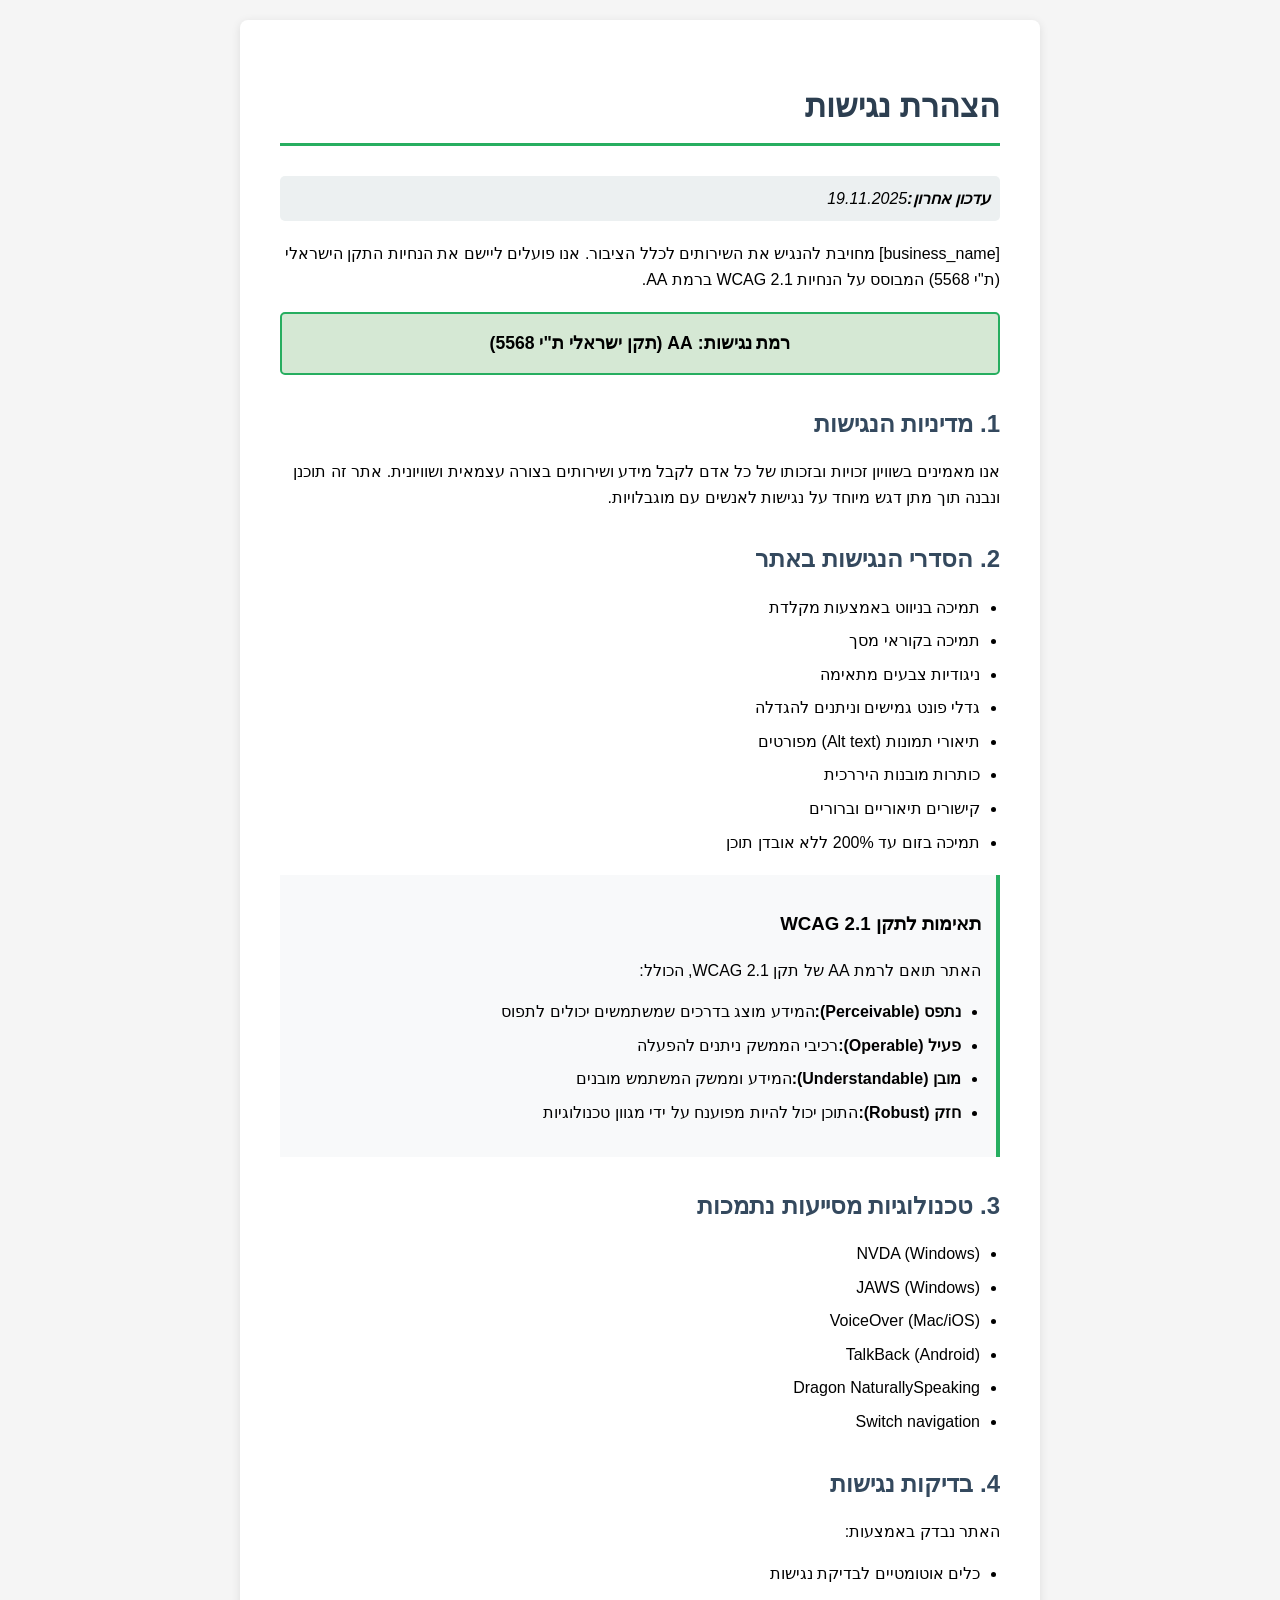
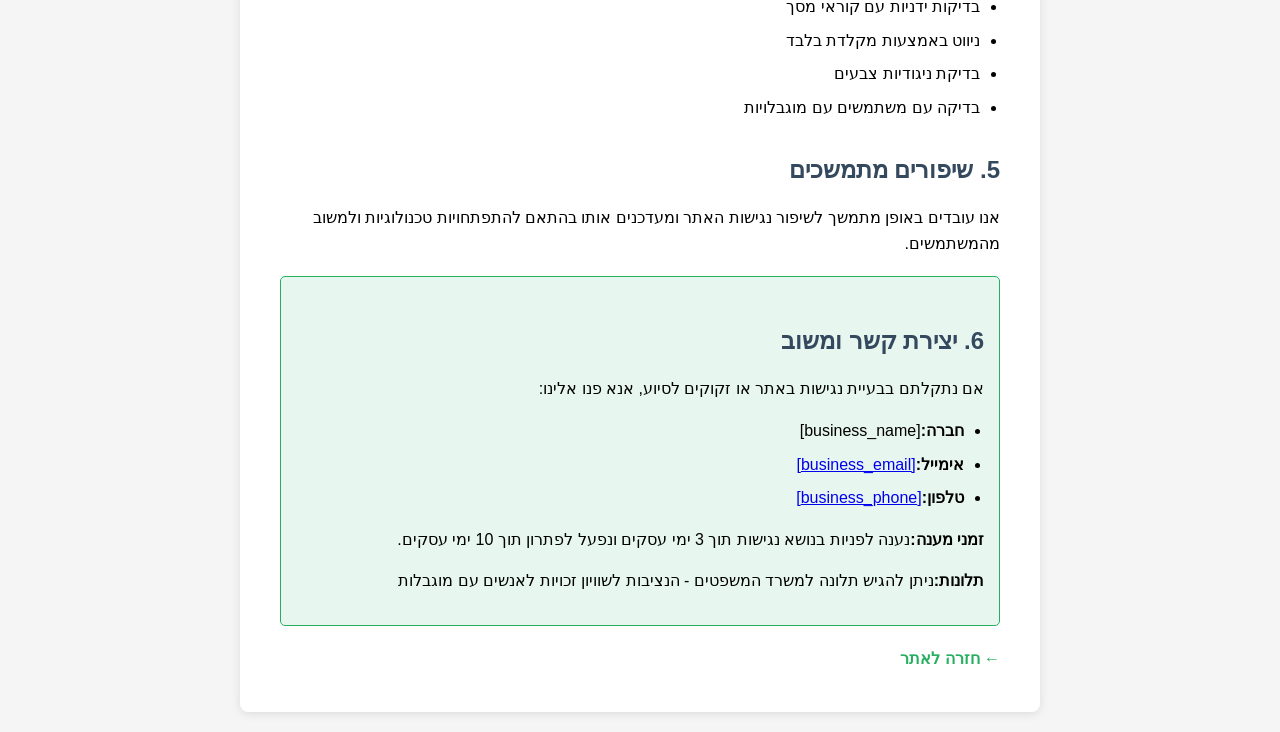
<file: public/accessibility.html>
<!doctype html><html dir="rtl" lang="he"><head><meta charset="UTF-8"><meta content="width=device-width,initial-scale=1" name="viewport"><title>הצהרת נגישות - [business_name]</title><style>body{font-family:'Segoe UI',Tahoma,Geneva,Verdana,sans-serif;line-height:1.6;max-width:800px;margin:0 auto;padding:20px;background-color:#f5f5f5;direction:rtl}.container{background:#fff;padding:40px;border-radius:8px;box-shadow:0 2px 10px rgba(0,0,0,.1)}h1{color:#2c3e50;border-bottom:3px solid #27ae60;padding-bottom:10px;margin-bottom:30px}h2{color:#34495e;margin-top:30px;margin-bottom:15px}.last-updated{background:#ecf0f1;padding:10px;border-radius:5px;margin-bottom:20px;font-style:italic}.contact-info{background:#e8f6f0;border:1px solid #27ae60;padding:15px;border-radius:5px;margin-top:20px}.compliance-level{background:#d5e8d4;border:2px solid #27ae60;padding:15px;border-radius:5px;margin:20px 0;text-align:center;font-weight:700;font-size:1.1em}ul{padding-right:20px}li{margin-bottom:8px}.back-link{display:inline-block;margin-top:20px;color:#27ae60;text-decoration:none;font-weight:700}.back-link:hover{text-decoration:underline}.wcag-info{background:#f8f9fa;border-right:4px solid #27ae60;padding:15px;margin:20px 0}</style></head><body><div class="container"><h1>הצהרת נגישות</h1><div class="last-updated"><strong>עדכון אחרון:</strong>19.11.2025</div><p>[business_name] מחויבת להנגיש את השירותים לכלל הציבור. אנו פועלים ליישם את הנחיות התקן הישראלי (ת"י 5568) המבוסס על הנחיות WCAG 2.1 ברמת AA.</p><div class="compliance-level">רמת נגישות: AA (תקן ישראלי ת"י 5568)</div><h2>1. מדיניות הנגישות</h2><p>אנו מאמינים בשוויון זכויות ובזכותו של כל אדם לקבל מידע ושירותים בצורה עצמאית ושוויונית. אתר זה תוכנן ונבנה תוך מתן דגש מיוחד על נגישות לאנשים עם מוגבלויות.</p><h2>2. הסדרי הנגישות באתר</h2><ul><li>תמיכה בניווט באמצעות מקלדת</li><li>תמיכה בקוראי מסך</li><li>ניגודיות צבעים מתאימה</li><li>גדלי פונט גמישים וניתנים להגדלה</li><li>תיאורי תמונות (Alt text) מפורטים</li><li>כותרות מובנות היררכית</li><li>קישורים תיאוריים וברורים</li><li>תמיכה בזום עד 200% ללא אובדן תוכן</li></ul><div class="wcag-info"><h3>תאימות לתקן WCAG 2.1</h3><p>האתר תואם לרמת AA של תקן WCAG 2.1, הכולל:</p><ul><li><strong>נתפס (Perceivable):</strong>המידע מוצג בדרכים שמשתמשים יכולים לתפוס</li><li><strong>פעיל (Operable):</strong>רכיבי הממשק ניתנים להפעלה</li><li><strong>מובן (Understandable):</strong>המידע וממשק המשתמש מובנים</li><li><strong>חזק (Robust):</strong>התוכן יכול להיות מפוענח על ידי מגוון טכנולוגיות</li></ul></div><h2>3. טכנולוגיות מסייעות נתמכות</h2><ul><li>NVDA (Windows)</li><li>JAWS (Windows)</li><li>VoiceOver (Mac/iOS)</li><li>TalkBack (Android)</li><li>Dragon NaturallySpeaking</li><li>Switch navigation</li></ul><h2>4. בדיקות נגישות</h2><p>האתר נבדק באמצעות:</p><ul><li>כלים אוטומטיים לבדיקת נגישות</li><li>בדיקות ידניות עם קוראי מסך</li><li>ניווט באמצעות מקלדת בלבד</li><li>בדיקת ניגודיות צבעים</li><li>בדיקה עם משתמשים עם מוגבלויות</li></ul><h2>5. שיפורים מתמשכים</h2><p>אנו עובדים באופן מתמשך לשיפור נגישות האתר ומעדכנים אותו בהתאם להתפתחויות טכנולוגיות ולמשוב מהמשתמשים.</p><div class="contact-info"><h2>6. יצירת קשר ומשוב</h2><p>אם נתקלתם בבעיית נגישות באתר או זקוקים לסיוע, אנא פנו אלינו:</p><ul><li><strong>חברה:</strong>[business_name]</li><li><strong>אימייל:</strong><a href="mailto:[business_email]">[business_email]</a></li><li><strong>טלפון:</strong><a href="tel:[business_phone]">[business_phone]</a></li></ul><p><strong>זמני מענה:</strong>נענה לפניות בנושא נגישות תוך 3 ימי עסקים ונפעל לפתרון תוך 10 ימי עסקים.</p><p><strong>תלונות:</strong>ניתן להגיש תלונה למשרד המשפטים - הנציבות לשוויון זכויות לאנשים עם מוגבלות</p></div><a href="/" class="back-link">← חזרה לאתר</a></div></body></html>
</file>
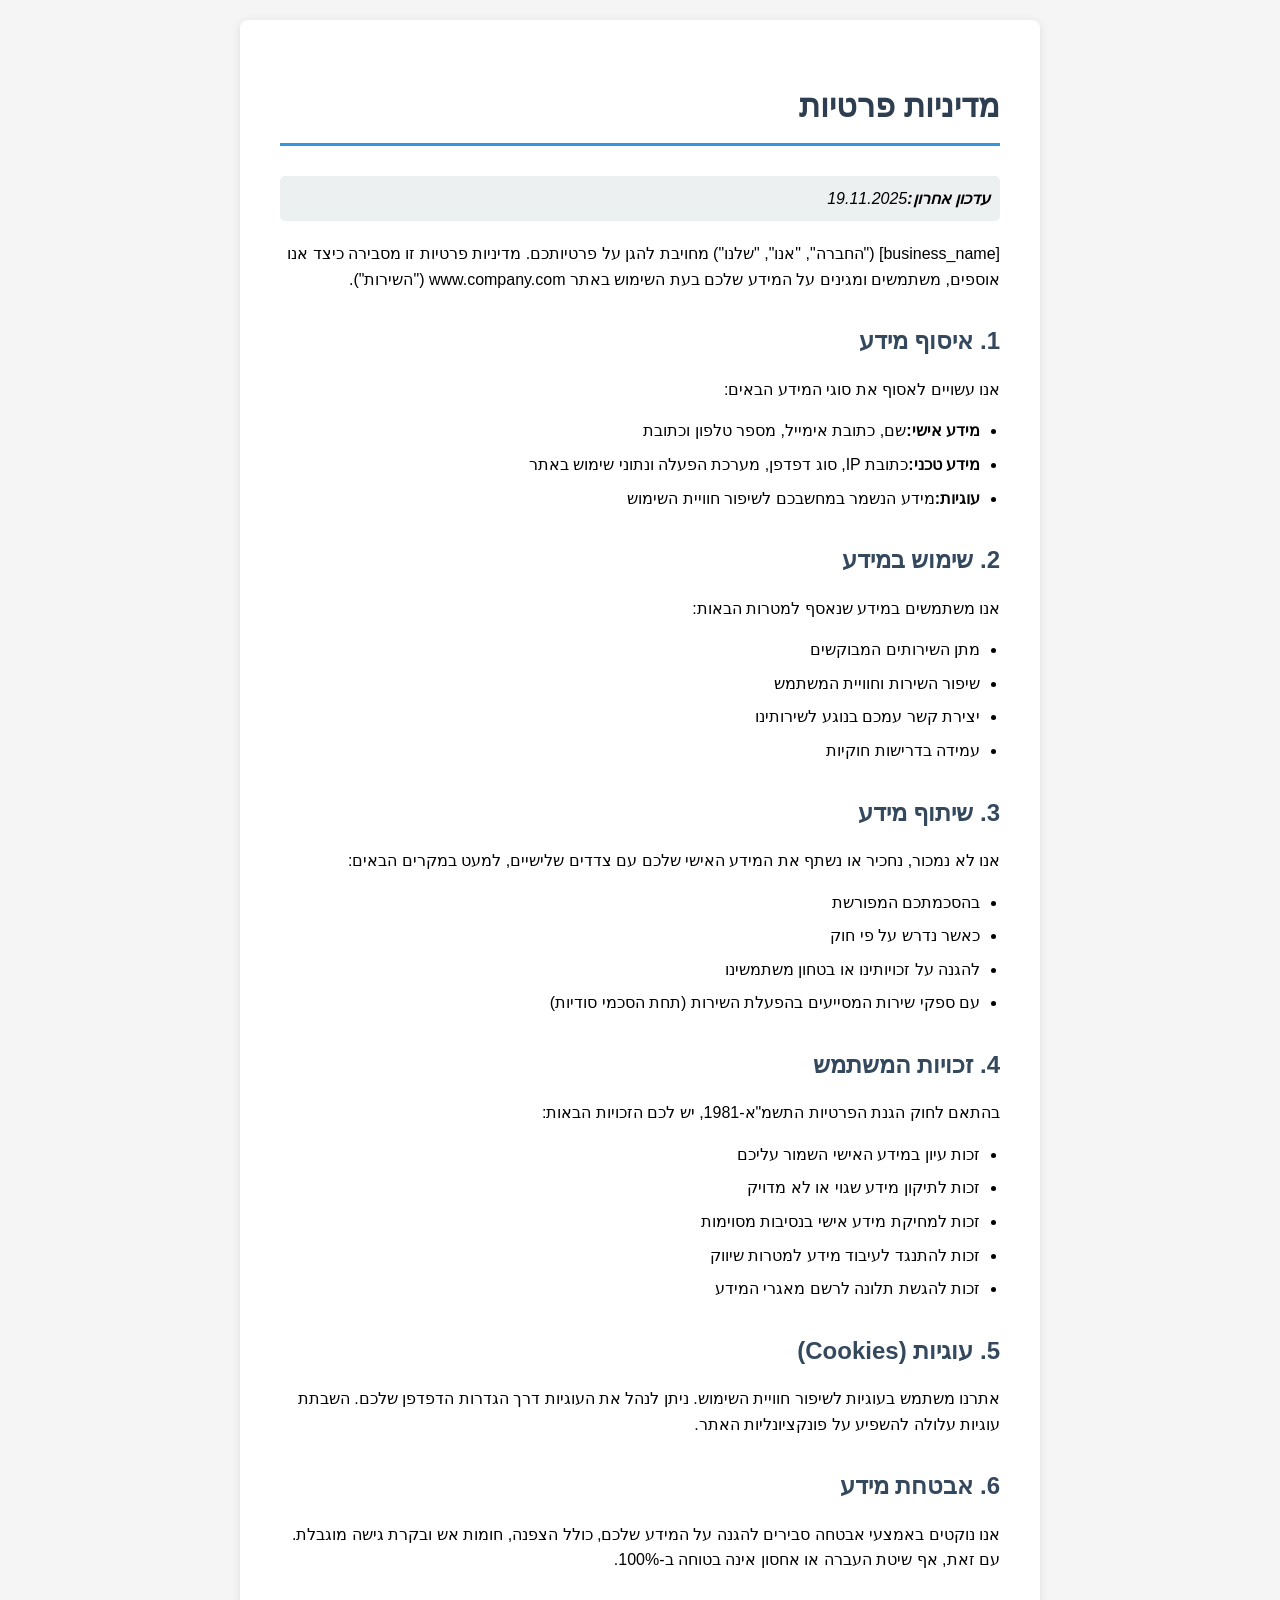
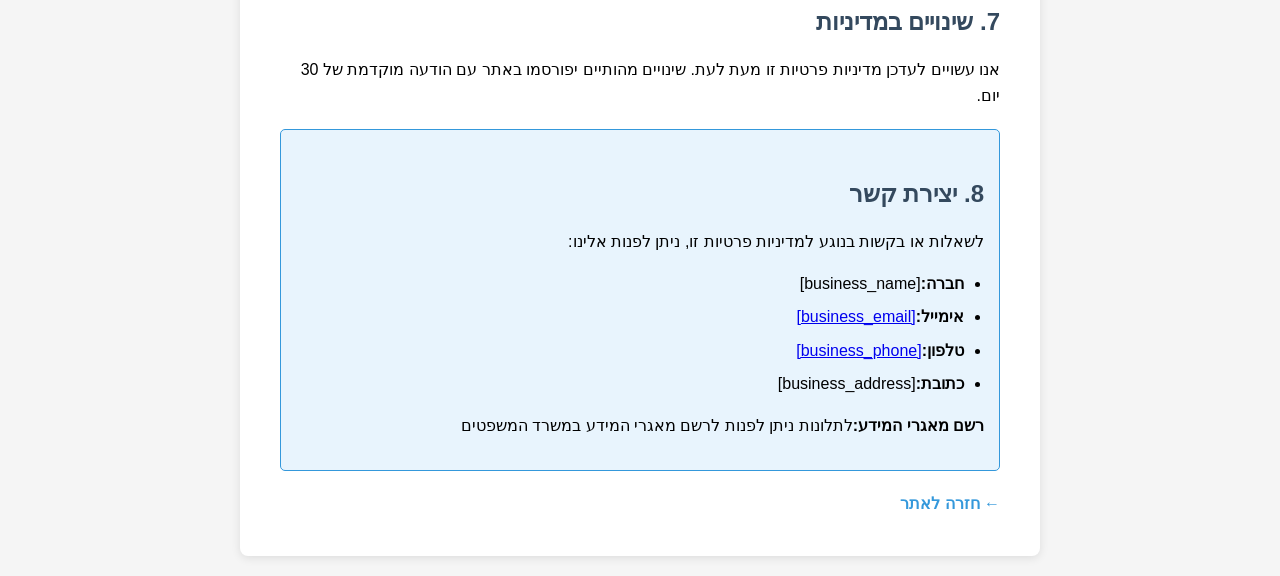
<file: public/privacy.html>
<!doctype html><html dir="rtl" lang="he"><head><meta charset="UTF-8"><meta content="width=device-width,initial-scale=1" name="viewport"><title>מדיניות פרטיות - [business_name]</title><style>body{font-family:'Segoe UI',Tahoma,Geneva,Verdana,sans-serif;line-height:1.6;max-width:800px;margin:0 auto;padding:20px;background-color:#f5f5f5;direction:rtl}.container{background:#fff;padding:40px;border-radius:8px;box-shadow:0 2px 10px rgba(0,0,0,.1)}h1{color:#2c3e50;border-bottom:3px solid #3498db;padding-bottom:10px;margin-bottom:30px}h2{color:#34495e;margin-top:30px;margin-bottom:15px}.last-updated{background:#ecf0f1;padding:10px;border-radius:5px;margin-bottom:20px;font-style:italic}.contact-info{background:#e8f4fd;border:1px solid #3498db;padding:15px;border-radius:5px;margin-top:20px}ul{padding-right:20px}li{margin-bottom:8px}.back-link{display:inline-block;margin-top:20px;color:#3498db;text-decoration:none;font-weight:700}.back-link:hover{text-decoration:underline}</style></head><body><div class="container"><h1>מדיניות פרטיות</h1><div class="last-updated"><strong>עדכון אחרון:</strong>19.11.2025</div><p>[business_name] ("החברה", "אנו", "שלנו") מחויבת להגן על פרטיותכם. מדיניות פרטיות זו מסבירה כיצד אנו אוספים, משתמשים ומגינים על המידע שלכם בעת השימוש באתר www.company.com ("השירות").</p><h2>1. איסוף מידע</h2><p>אנו עשויים לאסוף את סוגי המידע הבאים:</p><ul><li><strong>מידע אישי:</strong>שם, כתובת אימייל, מספר טלפון וכתובת</li><li><strong>מידע טכני:</strong>כתובת IP, סוג דפדפן, מערכת הפעלה ונתוני שימוש באתר</li><li><strong>עוגיות:</strong>מידע הנשמר במחשבכם לשיפור חוויית השימוש</li></ul><h2>2. שימוש במידע</h2><p>אנו משתמשים במידע שנאסף למטרות הבאות:</p><ul><li>מתן השירותים המבוקשים</li><li>שיפור השירות וחוויית המשתמש</li><li>יצירת קשר עמכם בנוגע לשירותינו</li><li>עמידה בדרישות חוקיות</li></ul><h2>3. שיתוף מידע</h2><p>אנו לא נמכור, נחכיר או נשתף את המידע האישי שלכם עם צדדים שלישיים, למעט במקרים הבאים:</p><ul><li>בהסכמתכם המפורשת</li><li>כאשר נדרש על פי חוק</li><li>להגנה על זכויותינו או בטחון משתמשינו</li><li>עם ספקי שירות המסייעים בהפעלת השירות (תחת הסכמי סודיות)</li></ul><h2>4. זכויות המשתמש</h2><p>בהתאם לחוק הגנת הפרטיות התשמ"א-1981, יש לכם הזכויות הבאות:</p><ul><li>זכות עיון במידע האישי השמור עליכם</li><li>זכות לתיקון מידע שגוי או לא מדויק</li><li>זכות למחיקת מידע אישי בנסיבות מסוימות</li><li>זכות להתנגד לעיבוד מידע למטרות שיווק</li><li>זכות להגשת תלונה לרשם מאגרי המידע</li></ul><h2>5. עוגיות (Cookies)</h2><p>אתרנו משתמש בעוגיות לשיפור חוויית השימוש. ניתן לנהל את העוגיות דרך הגדרות הדפדפן שלכם. השבתת עוגיות עלולה להשפיע על פונקציונליות האתר.</p><h2>6. אבטחת מידע</h2><p>אנו נוקטים באמצעי אבטחה סבירים להגנה על המידע שלכם, כולל הצפנה, חומות אש ובקרת גישה מוגבלת. עם זאת, אף שיטת העברה או אחסון אינה בטוחה ב-100%.</p><h2>7. שינויים במדיניות</h2><p>אנו עשויים לעדכן מדיניות פרטיות זו מעת לעת. שינויים מהותיים יפורסמו באתר עם הודעה מוקדמת של 30 יום.</p><div class="contact-info"><h2>8. יצירת קשר</h2><p>לשאלות או בקשות בנוגע למדיניות פרטיות זו, ניתן לפנות אלינו:</p><ul><li><strong>חברה:</strong>[business_name]</li><li><strong>אימייל:</strong><a href="mailto:[business_email]">[business_email]</a></li><li><strong>טלפון:</strong><a href="tel:[business_phone]">[business_phone]</a></li><li><strong>כתובת:</strong>[business_address]</li></ul><p><strong>רשם מאגרי המידע:</strong>לתלונות ניתן לפנות לרשם מאגרי המידע במשרד המשפטים</p></div><a href="/" class="back-link">← חזרה לאתר</a></div></body></html>
</file>
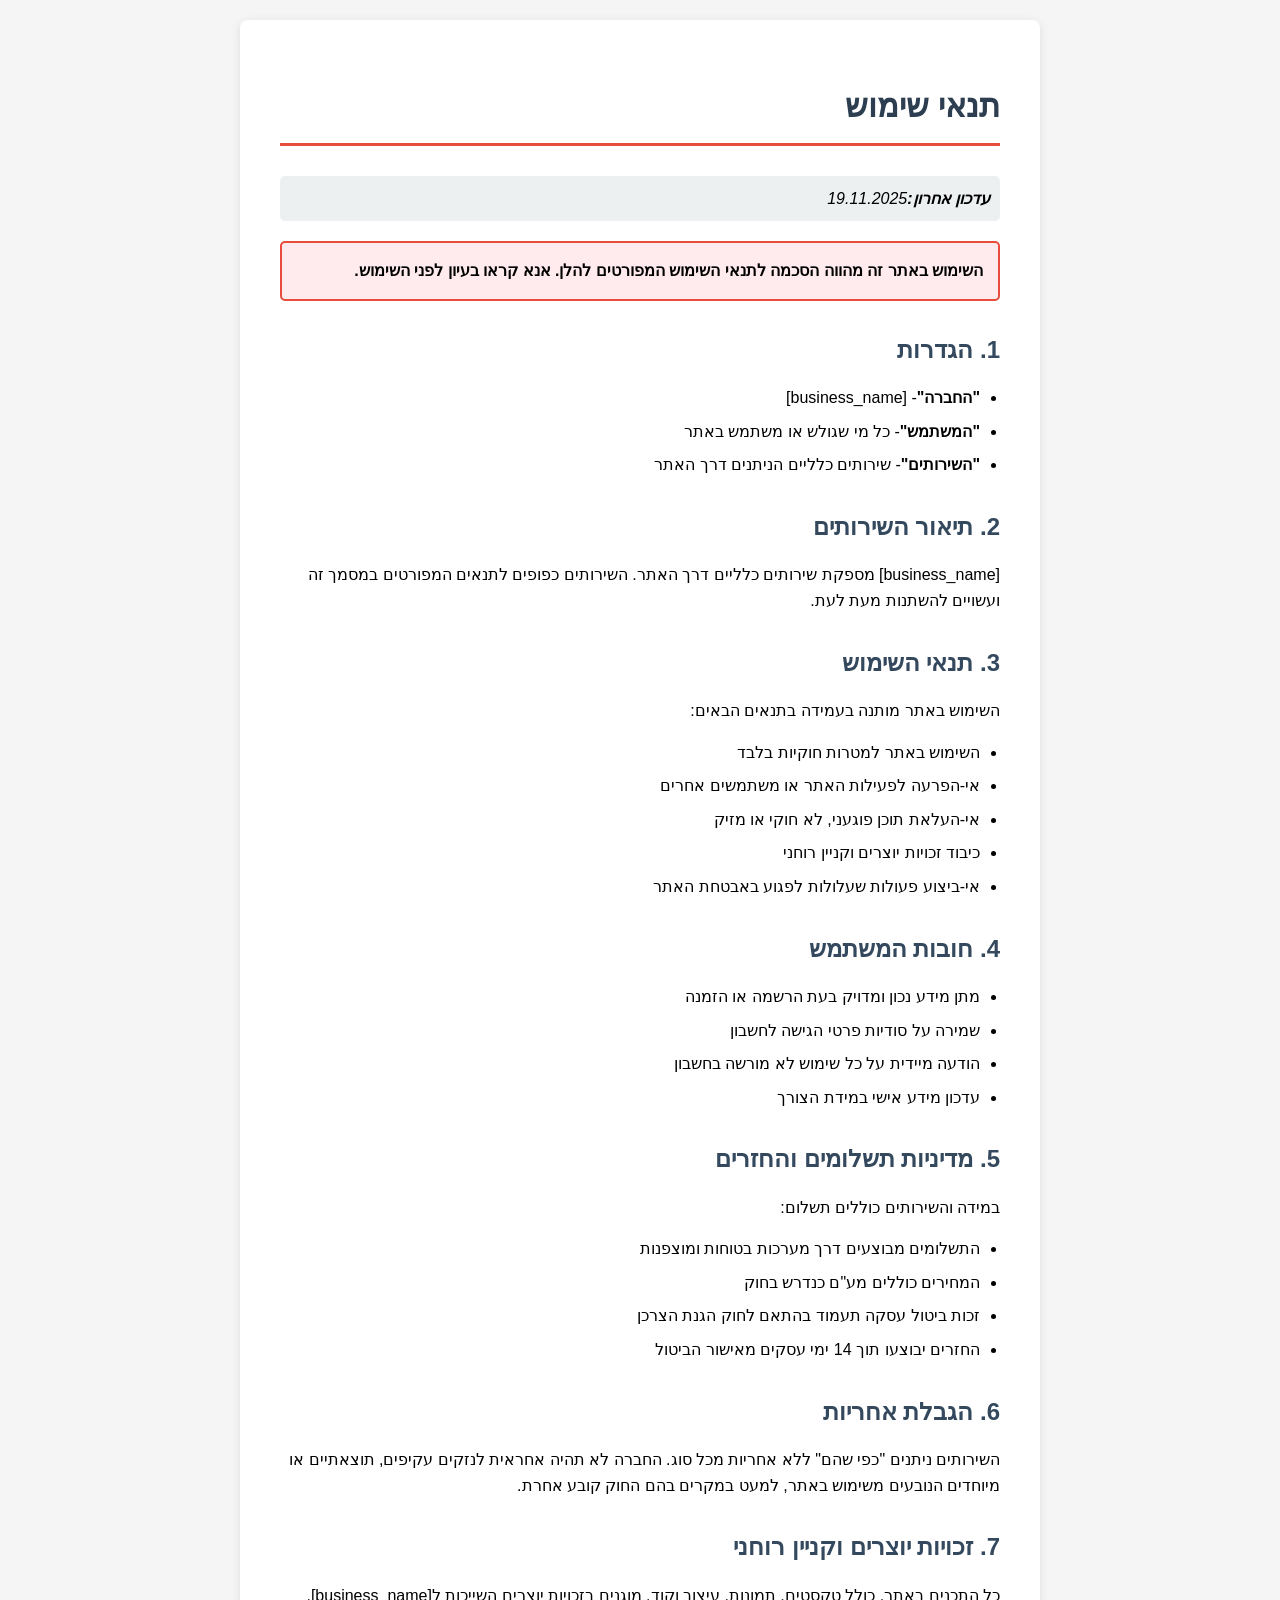
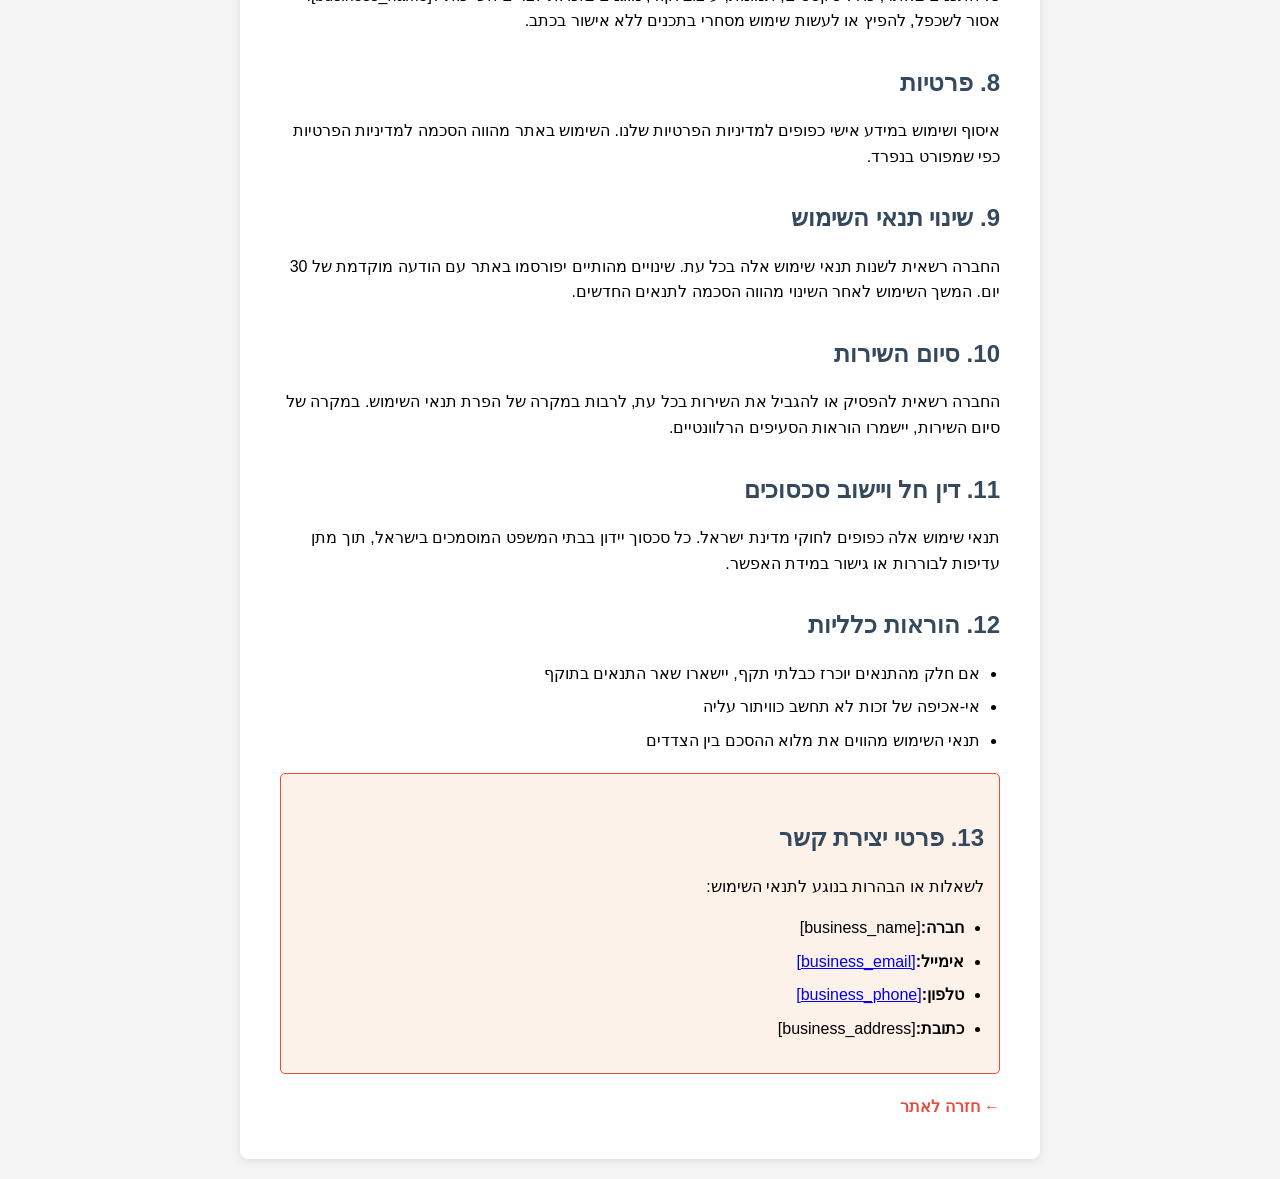
<file: public/terms.html>
<!doctype html><html dir="rtl" lang="he"><head><meta charset="UTF-8"><meta content="width=device-width,initial-scale=1" name="viewport"><title>תנאי שימוש - [business_name]</title><style>body{font-family:'Segoe UI',Tahoma,Geneva,Verdana,sans-serif;line-height:1.6;max-width:800px;margin:0 auto;padding:20px;background-color:#f5f5f5;direction:rtl}.container{background:#fff;padding:40px;border-radius:8px;box-shadow:0 2px 10px rgba(0,0,0,.1)}h1{color:#2c3e50;border-bottom:3px solid #e74c3c;padding-bottom:10px;margin-bottom:30px}h2{color:#34495e;margin-top:30px;margin-bottom:15px}.last-updated{background:#ecf0f1;padding:10px;border-radius:5px;margin-bottom:20px;font-style:italic}.contact-info{background:#fdf2e9;border:1px solid #e74c3c;padding:15px;border-radius:5px;margin-top:20px}.important-notice{background:#ffebee;border:2px solid #e74c3c;padding:15px;border-radius:5px;margin:20px 0;font-weight:700}ul{padding-right:20px}li{margin-bottom:8px}.back-link{display:inline-block;margin-top:20px;color:#e74c3c;text-decoration:none;font-weight:700}.back-link:hover{text-decoration:underline}</style></head><body><div class="container"><h1>תנאי שימוש</h1><div class="last-updated"><strong>עדכון אחרון:</strong>19.11.2025</div><div class="important-notice">השימוש באתר זה מהווה הסכמה לתנאי השימוש המפורטים להלן. אנא קראו בעיון לפני השימוש.</div><h2>1. הגדרות</h2><ul><li><strong>"החברה"</strong>- [business_name]</li><li><strong>"המשתמש"</strong>- כל מי שגולש או משתמש באתר</li><li><strong>"השירותים"</strong>- שירותים כלליים הניתנים דרך האתר</li></ul><h2>2. תיאור השירותים</h2><p>[business_name] מספקת שירותים כלליים דרך האתר. השירותים כפופים לתנאים המפורטים במסמך זה ועשויים להשתנות מעת לעת.</p><h2>3. תנאי השימוש</h2><p>השימוש באתר מותנה בעמידה בתנאים הבאים:</p><ul><li>השימוש באתר למטרות חוקיות בלבד</li><li>אי-הפרעה לפעילות האתר או משתמשים אחרים</li><li>אי-העלאת תוכן פוגעני, לא חוקי או מזיק</li><li>כיבוד זכויות יוצרים וקניין רוחני</li><li>אי-ביצוע פעולות שעלולות לפגוע באבטחת האתר</li></ul><h2>4. חובות המשתמש</h2><ul><li>מתן מידע נכון ומדויק בעת הרשמה או הזמנה</li><li>שמירה על סודיות פרטי הגישה לחשבון</li><li>הודעה מיידית על כל שימוש לא מורשה בחשבון</li><li>עדכון מידע אישי במידת הצורך</li></ul><h2>5. מדיניות תשלומים והחזרים</h2><p>במידה והשירותים כוללים תשלום:</p><ul><li>התשלומים מבוצעים דרך מערכות בטוחות ומוצפנות</li><li>המחירים כוללים מע"ם כנדרש בחוק</li><li>זכות ביטול עסקה תעמוד בהתאם לחוק הגנת הצרכן</li><li>החזרים יבוצעו תוך 14 ימי עסקים מאישור הביטול</li></ul><h2>6. הגבלת אחריות</h2><p>השירותים ניתנים "כפי שהם" ללא אחריות מכל סוג. החברה לא תהיה אחראית לנזקים עקיפים, תוצאתיים או מיוחדים הנובעים משימוש באתר, למעט במקרים בהם החוק קובע אחרת.</p><h2>7. זכויות יוצרים וקניין רוחני</h2><p>כל התכנים באתר, כולל טקסטים, תמונות, עיצוב וקוד, מוגנים בזכויות יוצרים השייכות ל[business_name]. אסור לשכפל, להפיץ או לעשות שימוש מסחרי בתכנים ללא אישור בכתב.</p><h2>8. פרטיות</h2><p>איסוף ושימוש במידע אישי כפופים למדיניות הפרטיות שלנו. השימוש באתר מהווה הסכמה למדיניות הפרטיות כפי שמפורט בנפרד.</p><h2>9. שינוי תנאי השימוש</h2><p>החברה רשאית לשנות תנאי שימוש אלה בכל עת. שינויים מהותיים יפורסמו באתר עם הודעה מוקדמת של 30 יום. המשך השימוש לאחר השינוי מהווה הסכמה לתנאים החדשים.</p><h2>10. סיום השירות</h2><p>החברה רשאית להפסיק או להגביל את השירות בכל עת, לרבות במקרה של הפרת תנאי השימוש. במקרה של סיום השירות, יישמרו הוראות הסעיפים הרלוונטיים.</p><h2>11. דין חל ויישוב סכסוכים</h2><p>תנאי שימוש אלה כפופים לחוקי מדינת ישראל. כל סכסוך יידון בבתי המשפט המוסמכים בישראל, תוך מתן עדיפות לבוררות או גישור במידת האפשר.</p><h2>12. הוראות כלליות</h2><ul><li>אם חלק מהתנאים יוכרז כבלתי תקף, יישארו שאר התנאים בתוקף</li><li>אי-אכיפה של זכות לא תחשב כוויתור עליה</li><li>תנאי השימוש מהווים את מלוא ההסכם בין הצדדים</li></ul><div class="contact-info"><h2>13. פרטי יצירת קשר</h2><p>לשאלות או הבהרות בנוגע לתנאי השימוש:</p><ul><li><strong>חברה:</strong>[business_name]</li><li><strong>אימייל:</strong><a href="mailto:[business_email]">[business_email]</a></li><li><strong>טלפון:</strong><a href="tel:[business_phone]">[business_phone]</a></li><li><strong>כתובת:</strong>[business_address]</li></ul></div><a href="/" class="back-link">← חזרה לאתר</a></div></body></html>
</file>
